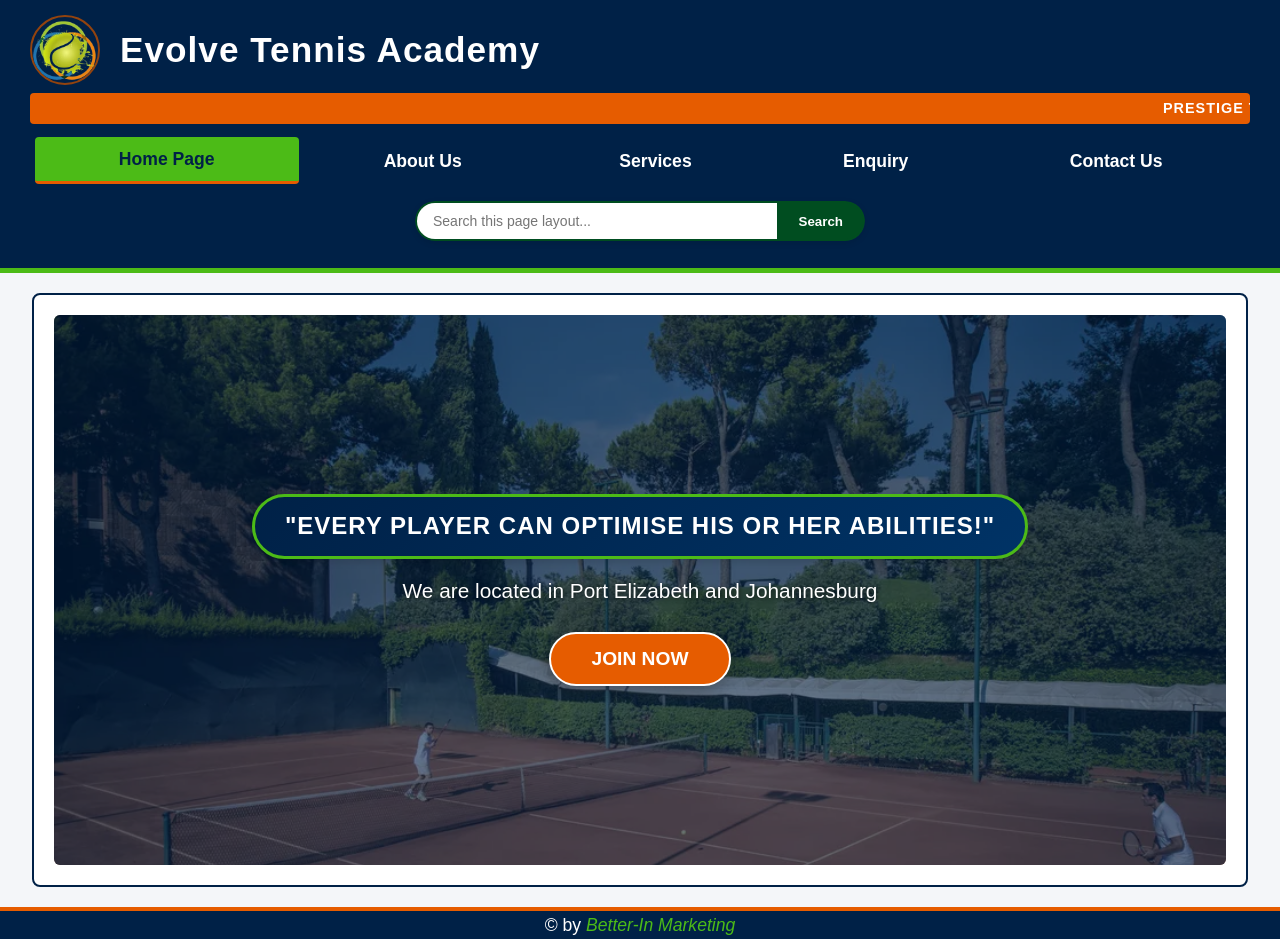
<file: index.html>
<!DOCTYPE html>
<html lang="en">
<head>
    <meta charset="UTF-8">
    <meta name="viewport" content="width=device-width, initial-scale=1.0">
    <title>Evolve Tennis Academy - Home</title>
    <meta name="description" content="Welcome to Evolve Tennis Academy. We provide premier tennis coaching and training programs for all ages and skill levels in Port Elizabeth and Johannesburg.">
    <meta name="keywords" content="tennis academy, tennis coaching, private tennis lessons, tennis training, learn tennis">
    <!--linking css-->
    <link rel="stylesheet" href="css/style.css">
</head>
<body>

    <!--Heade section same across all pages-->
    
    <header class="site-header">
        <div class="header-main-row">
            <!--Logo-->
            <img src="images/evolve tennis academy logo.jpg" alt="Evolve Tennis Academy Logo" class="site-logo">
            <!--Business Name-->
            <h1 class="site-title">Evolve Tennis Academy</h1>
        </div>

        <!--Moving text -->
        <marquee class="announcement-ticker">PRESTIGE TENNIS COACHING FOR YOUNG AND OLD</marquee>

        <!--Navigation-->
        <nav class="navigation-bar">
            <table>
                <tr>
                    <td><a href="index.html" class="active-page">Home Page</a></td>
                    <td><a href="about.html">About Us</a></td>
                    <td><a href="services.html">Services</a></td>
                    <td><a href="enquiry.html">Enquiry</a></td>
                    <td><a href="contact.html">Contact Us</a></td>
                </tr>
            </table>
        </nav>
<!--SEO-->
<form class="header-search-form" id="siteSearchEngine">
    <div class="search-input-wrapper">
        <input type="search" id="searchInputField" class="site-search-input" placeholder="Search this page layout..." required>
        <button type="submit" class="btn-search-submit">Search</button>
    </div>
</form>
    </header>
   

    
    <!--Border-->
    <main class="page-wrapper">

        <!--Picture-->
        <section class="hero-section">
            <!-- Hero Background Image -->
            <img src="images/tennis court homepage.webp" alt="Tennis Court" class="hero-bg-image">
            
            <!--Text over picture -->
            <div class="hero-overlay-content">
                <h2 class="capsule-heading">"Every player can optimise his or her abilities!"</h2>
                <p class="hero-subtext">We are located in Port Elizabeth and Johannesburg</p>
                <!--Button-->
                <a href="enquiry.html" class="cta-link">
                    <button class="btn-join">Join Now</button>
                </a>
            </div>
        </section>

    </main>
    <!--Footer for all pages-->
    <footer class="site-footer">
        <p>&copy; by <i>Better-In Marketing</i></p>
    </footer>
    <script src="js/main.js"></script>
</body>
</html>
</file>
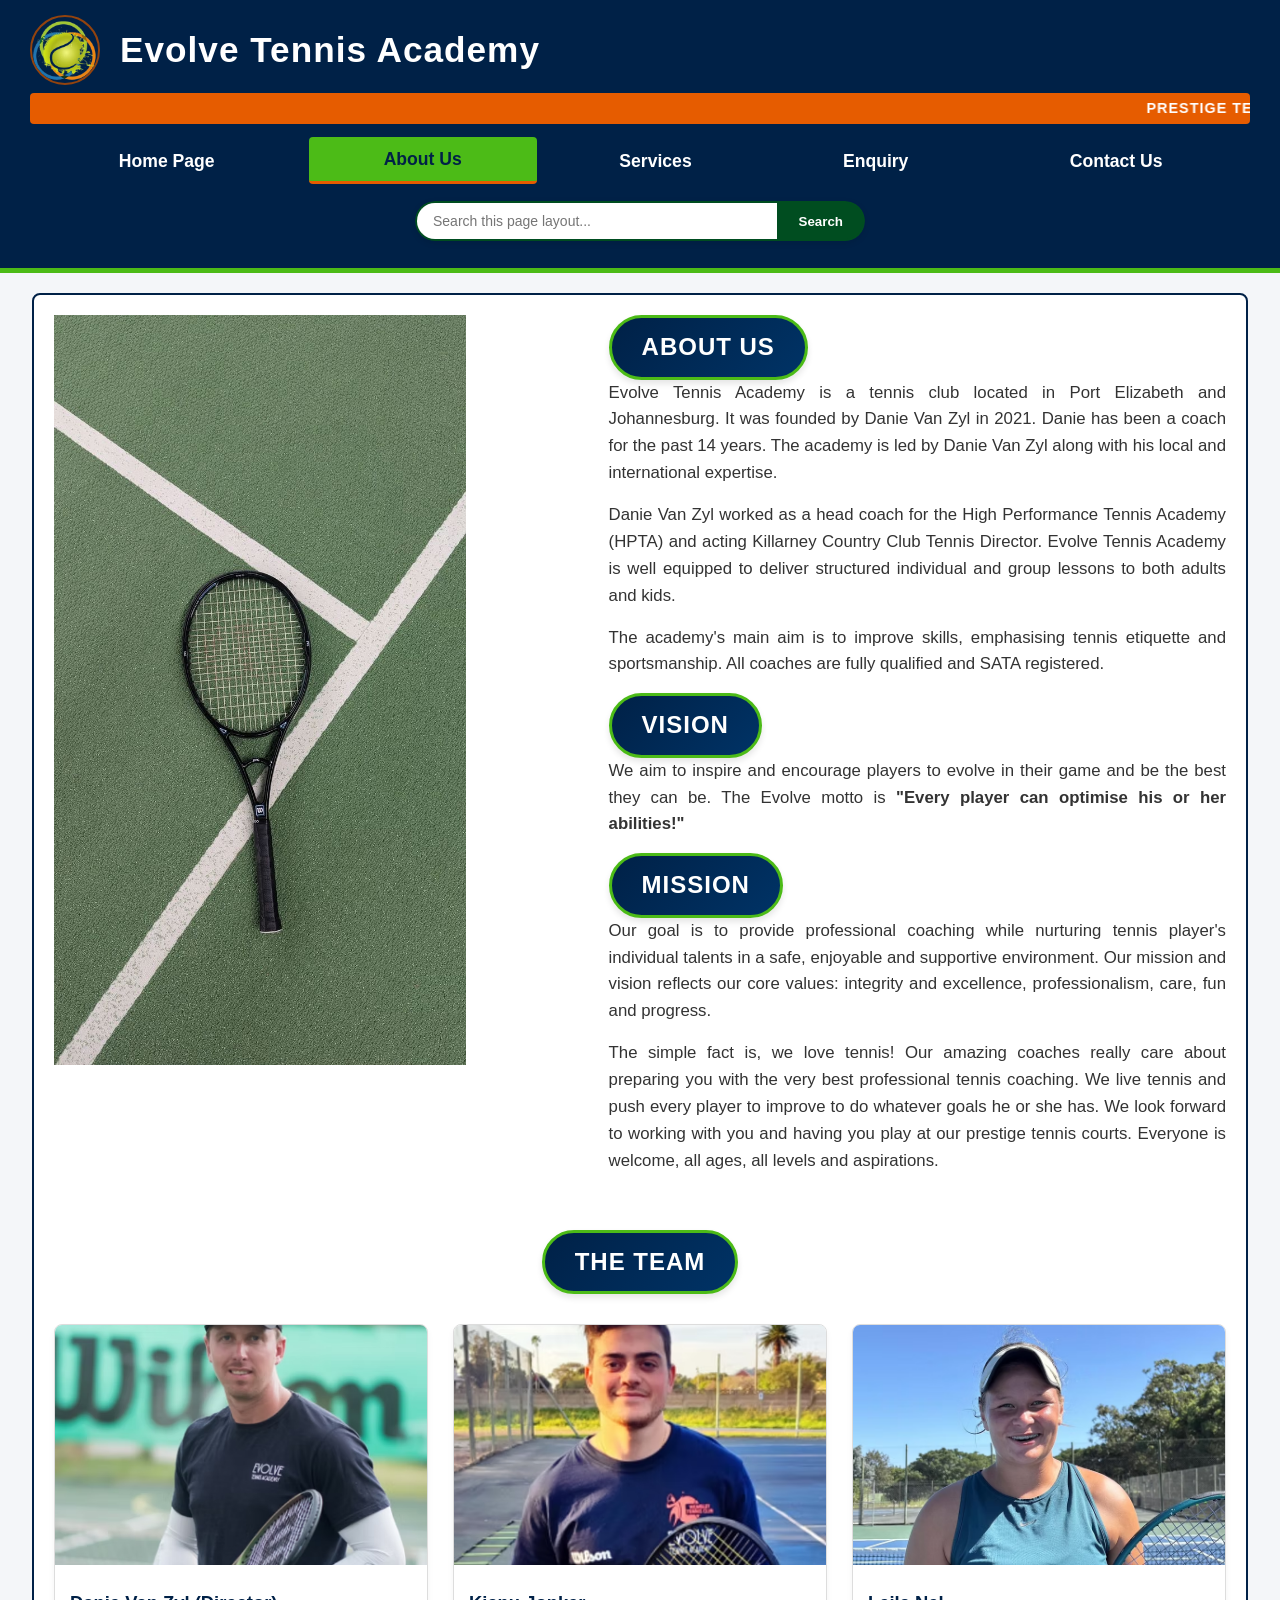
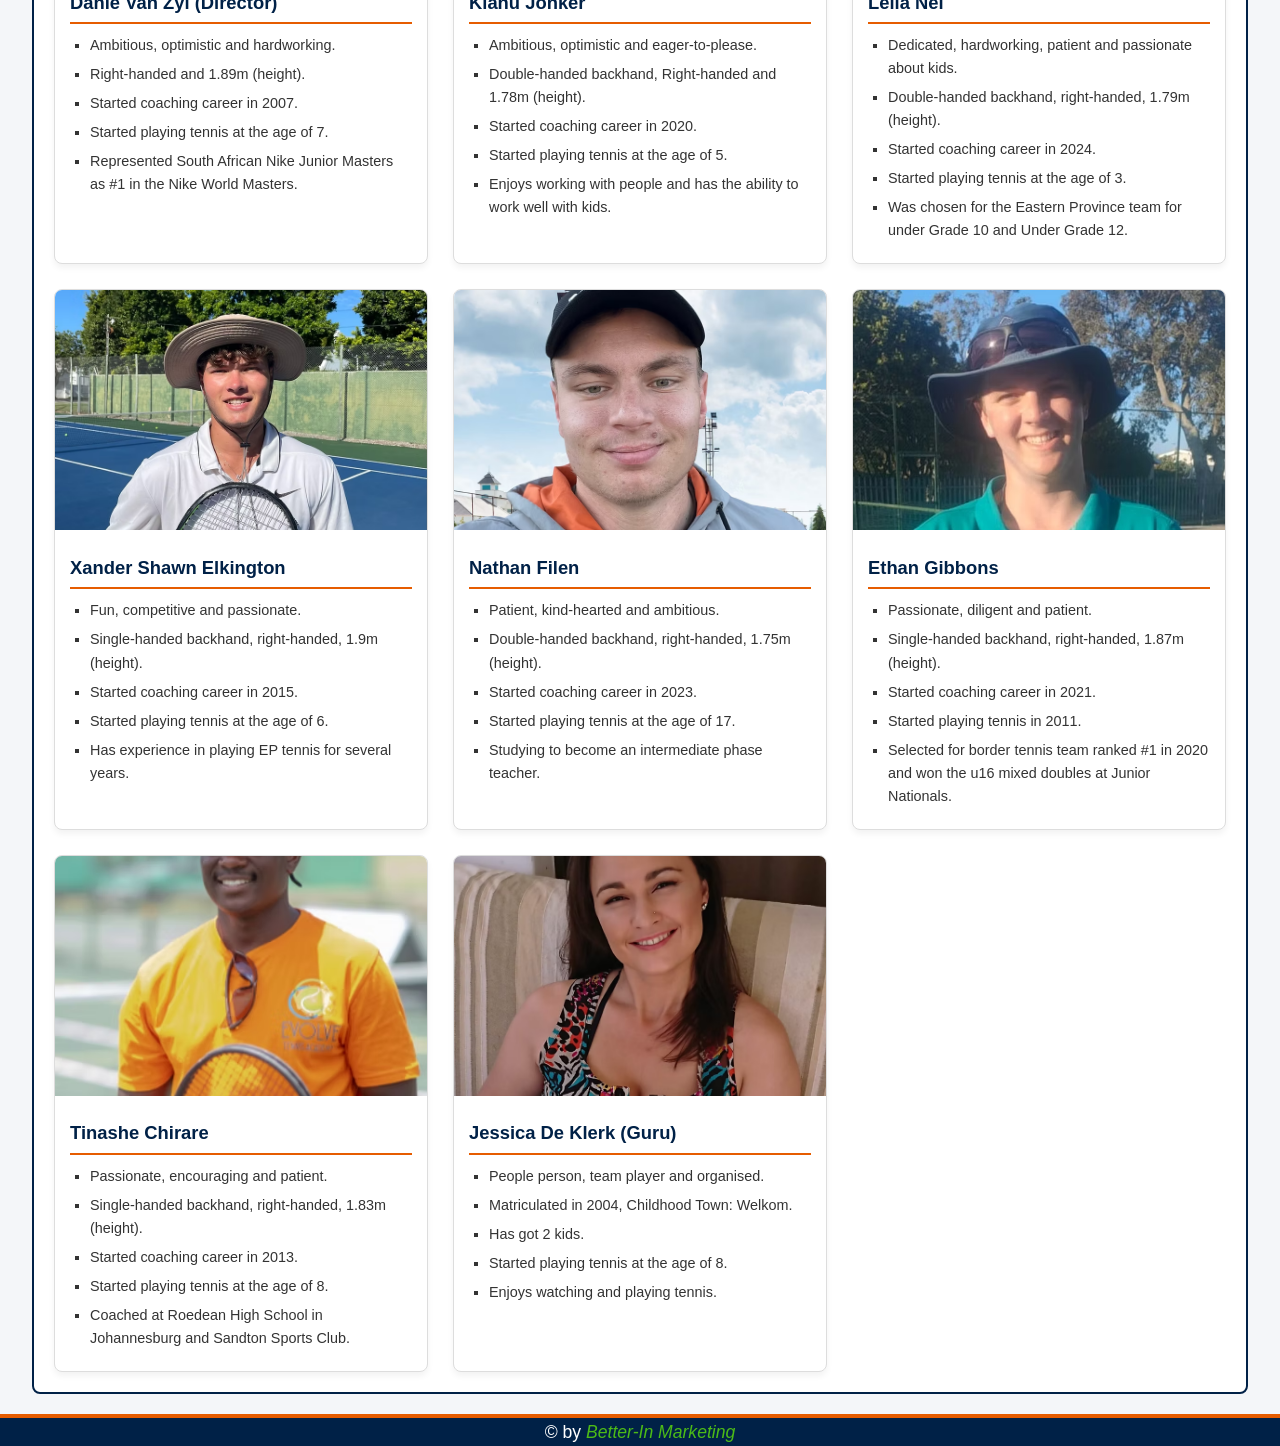
<file: about.html>
<!DOCTYPE html>
<html lang="en">
<head>
    <meta charset="UTF-8">
    <meta name="viewport" content="width=device-width, initial-scale=1.0">
    <title>Evolve Tennis Academy - About Us</title>
    <meta name="description" content="Meet the professional coaches and tennis gurus behind Evolve Tennis Academy. Learn about our passion and training philosophy.">
    <meta name="keywords" content="tennis coaches, tennis trainers, tennis academy team, expert tennis coaching">
    <!--Linking to css-->
    <link rel="stylesheet" href="css/style.css">
</head>
<body>

    <!--Header section same across al the pages-->
    
    <header class="site-header">
        <div class="header-main-row">
            <!--Logo-->
            <img src="images/evolve tennis academy logo.jpg" alt="Evolve Tennis Academy Logo" class="site-logo">
            <!--Business name -->
            <h1 class="site-title">Evolve Tennis Academy</h1>
        </div>

        <!--Moving text-->
        <marquee class="announcement-ticker">PRESTIGE TENNIS COACHING FOR YOUNG AND OLD</marquee>

        <!--Navigation-->
        <nav class="navigation-bar">
            <table>
                <tr>
                    <td><a href="index.html">Home Page</a></td>
                    <td><a href="about.html" class="active-page">About Us</a></td>
                    <td><a href="services.html">Services</a></td>
                    <td><a href="enquiry.html">Enquiry</a></td>
                    <td><a href="contact.html">Contact Us</a></td>
                </tr>
            </table>
        </nav>
        <!--SEO-->
<form class="header-search-form" id="siteSearchEngine">
    <div class="search-input-wrapper">
        <input type="search" id="searchInputField" class="site-search-input" placeholder="Search this page layout..." required>
        <button type="submit" class="btn-search-submit">Search</button>
    </div>
</form>
    </header>
    <!--Border -->
    <main class="page-wrapper">
        <!--Image and text next to each other-->
        <section class="about-split-section">
            <div class="about-image-side">
                <img src="images/about us.jpg" alt="Tennis Racket" height="750px" width="80%" id="about-featured-img">
            </div>
            
            <div class="about-text-side">
                <h2 class="capsule-heading">About Us</h2>
                <p>Evolve Tennis Academy is a tennis club located in Port Elizabeth and Johannesburg. It was founded by Danie Van Zyl in 2021. Danie has been a coach for the past 14 years. The academy is led by Danie Van Zyl along with his local and international expertise.</p>
                <p>Danie Van Zyl worked as a head coach for the High Performance Tennis Academy (HPTA) and acting Killarney Country Club Tennis Director. Evolve Tennis Academy is well equipped to deliver structured individual and group lessons to both adults and kids.</p>
                <p>The academy's main aim is to improve skills, emphasising tennis etiquette and sportsmanship. All coaches are fully qualified and SATA registered.</p>

                <h2 class="capsule-heading">Vision</h2>
                <p>We aim to inspire and encourage players to evolve in their game and be the best they can be. The Evolve motto is <strong>"Every player can optimise his or her abilities!"</strong></p>

                <h2 class="capsule-heading">Mission</h2>
                <p>Our goal is to provide professional coaching while nurturing tennis player's individual talents in a safe, enjoyable and supportive environment. Our mission and vision reflects our core values: integrity and excellence, professionalism, care, fun and progress.</p>
                <p>The simple fact is, we love tennis! Our amazing coaches really care about preparing you with the very best professional tennis coaching. We live tennis and push every player to improve to do whatever goals he or she has. We look forward to working with you and having you play at our prestige tennis courts. Everyone is welcome, all ages, all levels and aspirations.</p>
            </div>
        </section>

        <!--Heading 2-->
        <div class="section-divider">
            <h2 class="capsule-heading section-center-title">The Team</h2>
        </div>

        <!--Details of coaches-->
        <section class="team-grid">

            <!--Danie Van Zyl -->
            <div class="team-card">
                <img src="images/danie van zyl.jpg" alt="Tennis Coach Danie Van Zyl" class="team-photo">
                <div class="team-info">
                    <h3>Danie Van Zyl (Director)</h3>
                    <ul>
                        <li>Ambitious, optimistic and hardworking.</li>
                        <li>Right-handed and 1.89m (height).</li>
                        <li>Started coaching career in 2007.</li>
                        <li>Started playing tennis at the age of 7.</li>
                        <li>Represented South African Nike Junior Masters as #1 in the Nike World Masters.</li>
                    </ul>
                </div>
            </div>

            <!--Kianu Jonker -->
            <div class="team-card">
                <img src="images/kianu Jonker.jpg" alt="Tennis Coach Kianu Jonker" class="team-photo">
                <div class="team-info">
                    <h3>Kianu Jonker</h3>
                    <ul>
                        <li>Ambitious, optimistic and eager-to-please.</li>
                        <li>Double-handed backhand, Right-handed and 1.78m (height).</li>
                        <li>Started coaching career in 2020.</li>
                        <li>Started playing tennis at the age of 5.</li>
                        <li>Enjoys working with people and has the ability to work well with kids.</li>
                    </ul>
                </div>
            </div>

            <!--Leila Nel -->
            <div class="team-card">
                <img src="images/Leila nel.jpg" alt="Tennis Coach Leila Nel" class="team-photo">
                <div class="team-info">
                    <h3>Leila Nel</h3>
                    <ul>
                        <li>Dedicated, hardworking, patient and passionate about kids.</li>
                        <li>Double-handed backhand, right-handed, 1.79m (height).</li>
                        <li>Started coaching career in 2024.</li>
                        <li>Started playing tennis at the age of 3.</li>
                        <li>Was chosen for the Eastern Province team for under Grade 10 and Under Grade 12.</li>
                    </ul>
                </div>
            </div>

            <!--Xander Shawn Elkington -->
            <div class="team-card">
                <img src="images/xander shawn elkington.jpg" alt="Tennis Coach Xander Shawn" class="team-photo">
                <div class="team-info">
                    <h3>Xander Shawn Elkington</h3>
                    <ul>
                        <li>Fun, competitive and passionate.</li>
                        <li>Single-handed backhand, right-handed, 1.9m (height).</li>
                        <li>Started coaching career in 2015.</li>
                        <li>Started playing tennis at the age of 6.</li>
                        <li>Has experience in playing EP tennis for several years.</li>
                    </ul>
                </div>
            </div>

            <!-- Nathan Filen -->
            <div class="team-card">
                <img src="images/Nathan Filen.jpg" alt="Tennis Coach Nathan Filen" class="team-photo">
                <div class="team-info">
                    <h3>Nathan Filen</h3>
                    <ul>
                        <li>Patient, kind-hearted and ambitious.</li>
                        <li>Double-handed backhand, right-handed, 1.75m (height).</li>
                        <li>Started coaching career in 2023.</li>
                        <li>Started playing tennis at the age of 17.</li>
                        <li>Studying to become an intermediate phase teacher.</li>
                    </ul>
                </div>
            </div>

            <!--Ethan Gibbons -->
            <div class="team-card">
                <img src="images/ethan Gibbons.jpg" alt="Tennis Coach Ethan Gibbons" class="team-photo">
                <div class="team-info">
                    <h3>Ethan Gibbons</h3>
                    <ul>
                        <li>Passionate, diligent and patient.</li>
                        <li>Single-handed backhand, right-handed, 1.87m (height).</li>
                        <li>Started coaching career in 2021.</li>
                        <li>Started playing tennis in 2011.</li>
                        <li>Selected for border tennis team ranked #1 in 2020 and won the u16 mixed doubles at Junior Nationals.</li>
                    </ul>
                </div>
            </div>

            <!--Tinashe Chirare -->
            <div class="team-card">
                <img src="images/Tinashe chirare.jpg" alt="Tennis Coach Tinashe Chirare" class="team-photo">
                <div class="team-info">
                    <h3>Tinashe Chirare</h3>
                    <ul>
                        <li>Passionate, encouraging and patient.</li>
                        <li>Single-handed backhand, right-handed, 1.83m (height).</li>
                        <li>Started coaching career in 2013.</li>
                        <li>Started playing tennis at the age of 8.</li>
                        <li>Coached at Roedean High School in Johannesburg and Sandton Sports Club.</li>
                    </ul>
                </div>
            </div>

            <!--Jessica De Klerk -->
            <div class="team-card">
                <img src="images/jessica de Klerk.jpg" alt="Tennis Guru Jessica De Klerk" class="team-photo">
                <div class="team-info">
                    <h3>Jessica De Klerk (Guru)</h3>
                    <ul>
                        <li>People person, team player and organised.</li>
                        <li>Matriculated in 2004, Childhood Town: Welkom.</li>
                        <li>Has got 2 kids.</li>
                        <li>Started playing tennis at the age of 8.</li>
                        <li>Enjoys watching and playing tennis.</li>
                    </ul>
                </div>
            </div>

        </section>

    </main>
    <!-- Footer to be the same on all the pages-->
    <footer class="site-footer">
        <p>&copy; by <i>Better-In Marketing</i></p>
    </footer>
    <script src="js/main.js"></script>
</body>
</html>
</file>
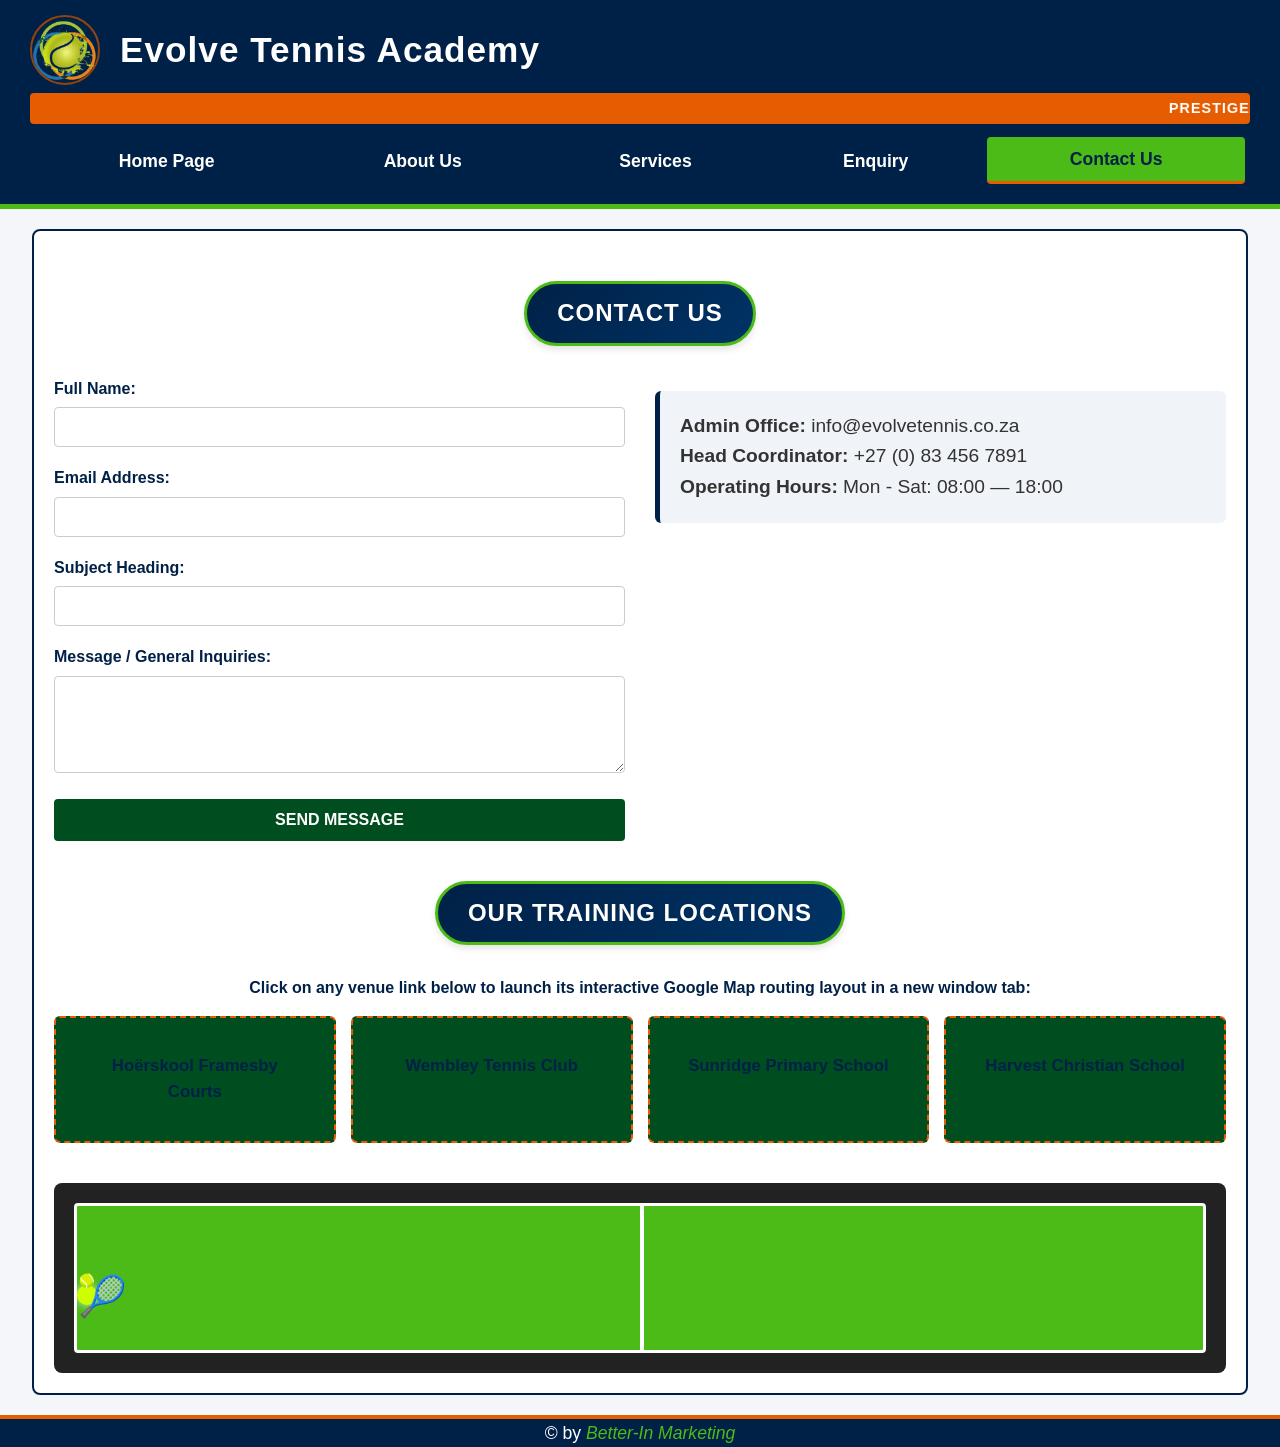
<file: contact.html>
<!DOCTYPE html>
<html lang="en">
<head>
    <meta charset="UTF-8">
    <meta name="viewport" content="width=device-width, initial-scale=1.0">
    <title>Evolve Tennis Academy - Contact Us</title>
    <meta name="description" content="Get in touch with Evolve Tennis Academy administrators. View interactive maps or drop us a line directly.">
    <meta name="keywords" content="contact tennis academy, tennis map, framesby tennis courts, wembley tennis club port elizabeth">
    <link rel="stylesheet" href="css/style.css">
</head>
<body>
    <header class="site-header">
        <div class="header-main-row">
            <img src="images/evolve tennis academy logo.jpg" alt="Evolve Tennis Academy Logo" class="site-logo">
            <h1 class="site-title">Evolve Tennis Academy</h1>
        </div>

        <marquee class="announcement-ticker">PRESTIGE TENNIS COACHING FOR YOUNG AND OLD</marquee>
        <nav class="navigation-bar">
            <table>
                <tr>
                    <td><a href="index.html">Home Page</a></td>
                    <td><a href="about.html">About Us</a></td>
                    <td><a href="services.html">Services</a></td>
                    <td><a href="enquiry.html">Enquiry</a></td>
                    <td><a href="contact.html" class="active-page">Contact Us</a></td>
                </tr>
            </table>
        </nav>
    </header>

    <main class="page-wrapper">
        <section class="section-center-title">
            <h2 class="capsule-heading">Contact Us</h2>
        </section>

        <div id="contactFormViewport"></div>

        <div class="contact-split-layout">
            <div class="contact-form-side">
                <form id="academyContactForm">
                    <p class="form-group">
                        <label for="fullName">Full Name:</label>
                        <input type="text" id="fullName" name="fullName">
                    </p>

                    <p class="form-group">
                        <label for="contactEmail">Email Address:</label>
                        <input type="email" id="contactEmail" name="contactEmail">
                    </p>

                    <p class="form-group">
                        <label for="messageSubject">Subject Heading:</label>
                        <input type="text" id="messageSubject" name="messageSubject">
                    </p>

                    <p class="form-group">
                        <label for="userMessage">Message / General Inquiries:</label>
                        <textarea id="userMessage" name="userMessage" rows="5" style="width:100%; border:1px solid #ccc; border-radius:4px; padding:10px;"></textarea>
                    </p>

                    <p class="form-submit-row">
                        <button type="submit" class="btn-submit">Send Message</button>
                    </p>
                </form>
            </div>

            <div class="contact-text-details">
                <section class="contact-info-section">
                    <div class="info-box">
                        <p><strong>Admin Office:</strong> info@evolvetennis.co.za</p>
                        <p><strong>Head Coordinator:</strong> +27 (0) 83 456 7891</p>
                        <p><strong>Operating Hours:</strong> Mon - Sat: 08:00 &mdash; 18:00</p>
                    </div>
                </section>
            </div>
        </div>

        <section class="locations-section">
            <h2 class="section-center-title capsule-heading">Our Training Locations</h2>
            <p class="location-instruction" style="text-align: center; margin-bottom: 15px; font-weight: bold; color: #002147;">
                Click on any venue link below to launch its interactive Google Map routing layout in a new window tab:
            </p>
            
            <div class="locations-grid">
                <div class="location-link-card" data-venue-key="frameby">
                    <div class="map-text-link">Hoërskool Framesby Courts</div>
                </div>
                <div class="location-link-card" data-venue-key="wembley">
                    <div class="map-text-link">Wembley Tennis Club</div>
                </div>
                <div class="location-link-card" data-venue-key="sunridge">
                    <div class="map-text-link">Sunridge Primary School</div>
                </div>
                <div class="location-link-card" data-venue-key="harvest">
                    <div class="map-text-link">Harvest Christian School</div>
                </div>
            </div>
        </section>

        <section class="animation-section">
            <div class="tennis-animation-container">
                <div class="animated-racket">🎾</div>
                <div class="animated-ball"></div>
            </div>
        </section>
    </main>

    <footer class="site-footer">
        <p>&copy; by <i>Better-In Marketing</i></p>
    </footer>
    <script src="js/main.js"></script>
</body>
</html>
</file>
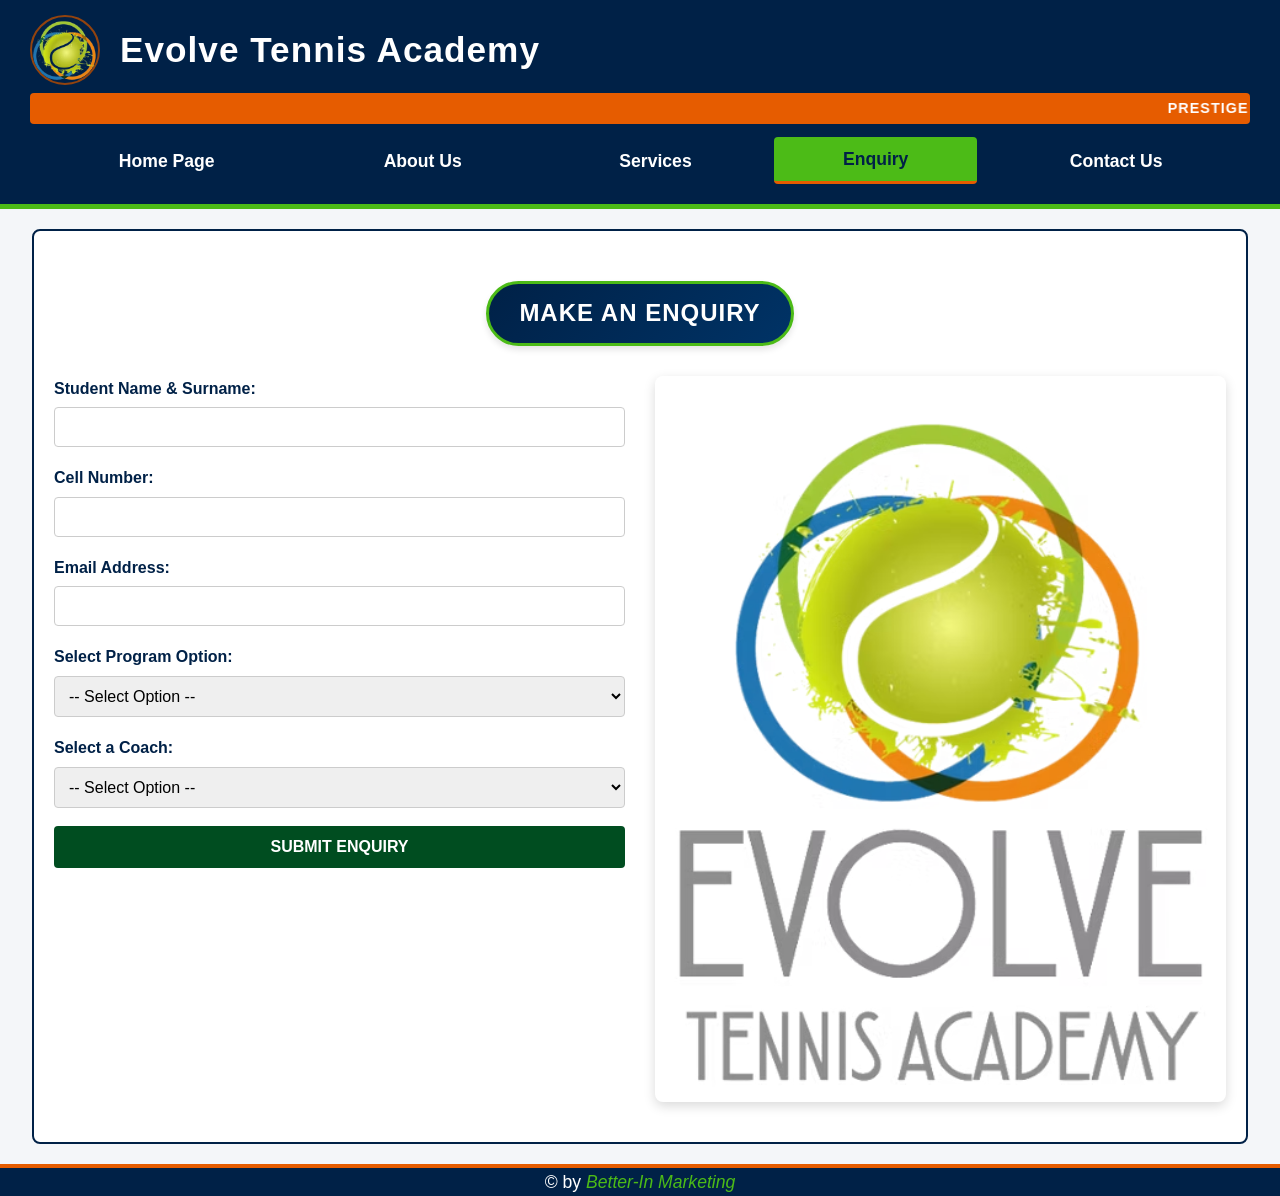
<file: enquiry.html>
<!DOCTYPE html>
<html lang="en">
<head>
    <meta charset="UTF-8">
    <meta name="viewport" content="width=device-width, initial-scale=1.0">
    <title>Evolve Tennis Academy - Enquiry Form</title>
    <meta name="description" content="Register your slot or make an enquiry at Evolve Tennis Academy. Professional tennis coaching programs for all ages in Port Elizabeth.">
    <meta name="keywords" content="tennis enrollment, tennis registration Port Elizabeth, Danie Van Zyl coaching, tennis lessons signup">
    <link rel="stylesheet" href="css/style.css">
</head>
<body>
    <header class="site-header">
        <div class="header-main-row">
            <img src="images/evolve tennis academy logo.jpg" alt="Evolve Tennis Academy Logo" class="site-logo">
            <h1 class="site-title">Evolve Tennis Academy</h1>
        </div>

        <marquee class="announcement-ticker">PRESTIGE TENNIS COACHING FOR YOUNG AND OLD</marquee>
        <nav class="navigation-bar">
            <table>
                <tr>
                    <td><a href="index.html">Home Page</a></td>
                    <td><a href="about.html">About Us</a></td>
                    <td><a href="services.html">Services</a></td>
                    <td><a href="enquiry.html" class="active-page">Enquiry</a></td>
                    <td><a href="contact.html">Contact Us</a></td>
                </tr>
            </table>
        </nav>
    </header>

    <main class="page-wrapper">
        <section class="section-center-title">
            <h2 class="capsule-heading">Make An Enquiry</h2>
        </section>

        <div id="enquiryFormViewport"></div>

        <section class="enquiry-split-container">
            <div class="enquiry-form-side">
                <form id="tennisEnquiryForm">
                    <p class="form-group">
                        <label for="studentName">Student Name & Surname:</label>
                        <input type="text" id="studentName" name="studentName">
                    </p>

                    <p class="form-group">
                        <label for="cellNumber">Cell Number:</label>
                        <input type="text" id="cellNumber" name="cellNumber">
                    </p>

                    <p class="form-group">
                        <label for="emailAddress">Email Address:</label>
                        <input type="email" id="emailAddress" name="emailAddress">
                    </p>

                    <p class="form-group">
                        <label for="programSelection">Select Program Option:</label>
                        <select id="programSelection" name="programSelection">
                            <option value="">-- Select Option --</option>
                            <option value="Junior Tennis">Junior Tennis Core (Ages 4-13)</option>
                            <option value="High School Academy">High School Pro Academy</option>
                            <option value="Adult Private">Adult Elite Individual Lessons</option>
                            <option value="Performance Squads">Performance Regional Squads</option>
                        </select>
                    </p>

                    <p class="form-group">
                        <label for="coach">Select a Coach:</label>
                        <select id="coach" name="coach">
                            <option value="">-- Select Option --</option>
                            <option value="Danie Van Zyl">Danie Van Zyl</option>
                            <option value="Kianu Jonker">Kianu Jonker</option>
                            <option value="Leila Nel">Leila Nel</option>
                            <option value="Xander Shawn Elkington">Xander Shawn Elkington</option>
                            <option value="Nathan Filen">Nathan Filen</option>
                            <option value="Ethan Gibbons">Ethan Gibbons</option>
                            <option value="Tinashe Chirare">Tinashe Chirare</option>
                        </select>
                    </p>

                    <p class="form-submit-row">
                        <button type="submit" class="btn-submit">Submit Enquiry</button>
                    </p>
                </form>
            </div>

            <div class="enquiry-image-side">
                <img src="images/evolve Tennis Academy enqury page.jpg" alt="Evolve Tennis Academy Court Training" class="enquiry-side-img">
            </div>
        </section>
    </main>

    <footer class="site-footer">
        <p>&copy; by <i>Better-In Marketing</i></p>
    </footer>
    <script src="js/main.js"></script>
</body>
</html>
</file>
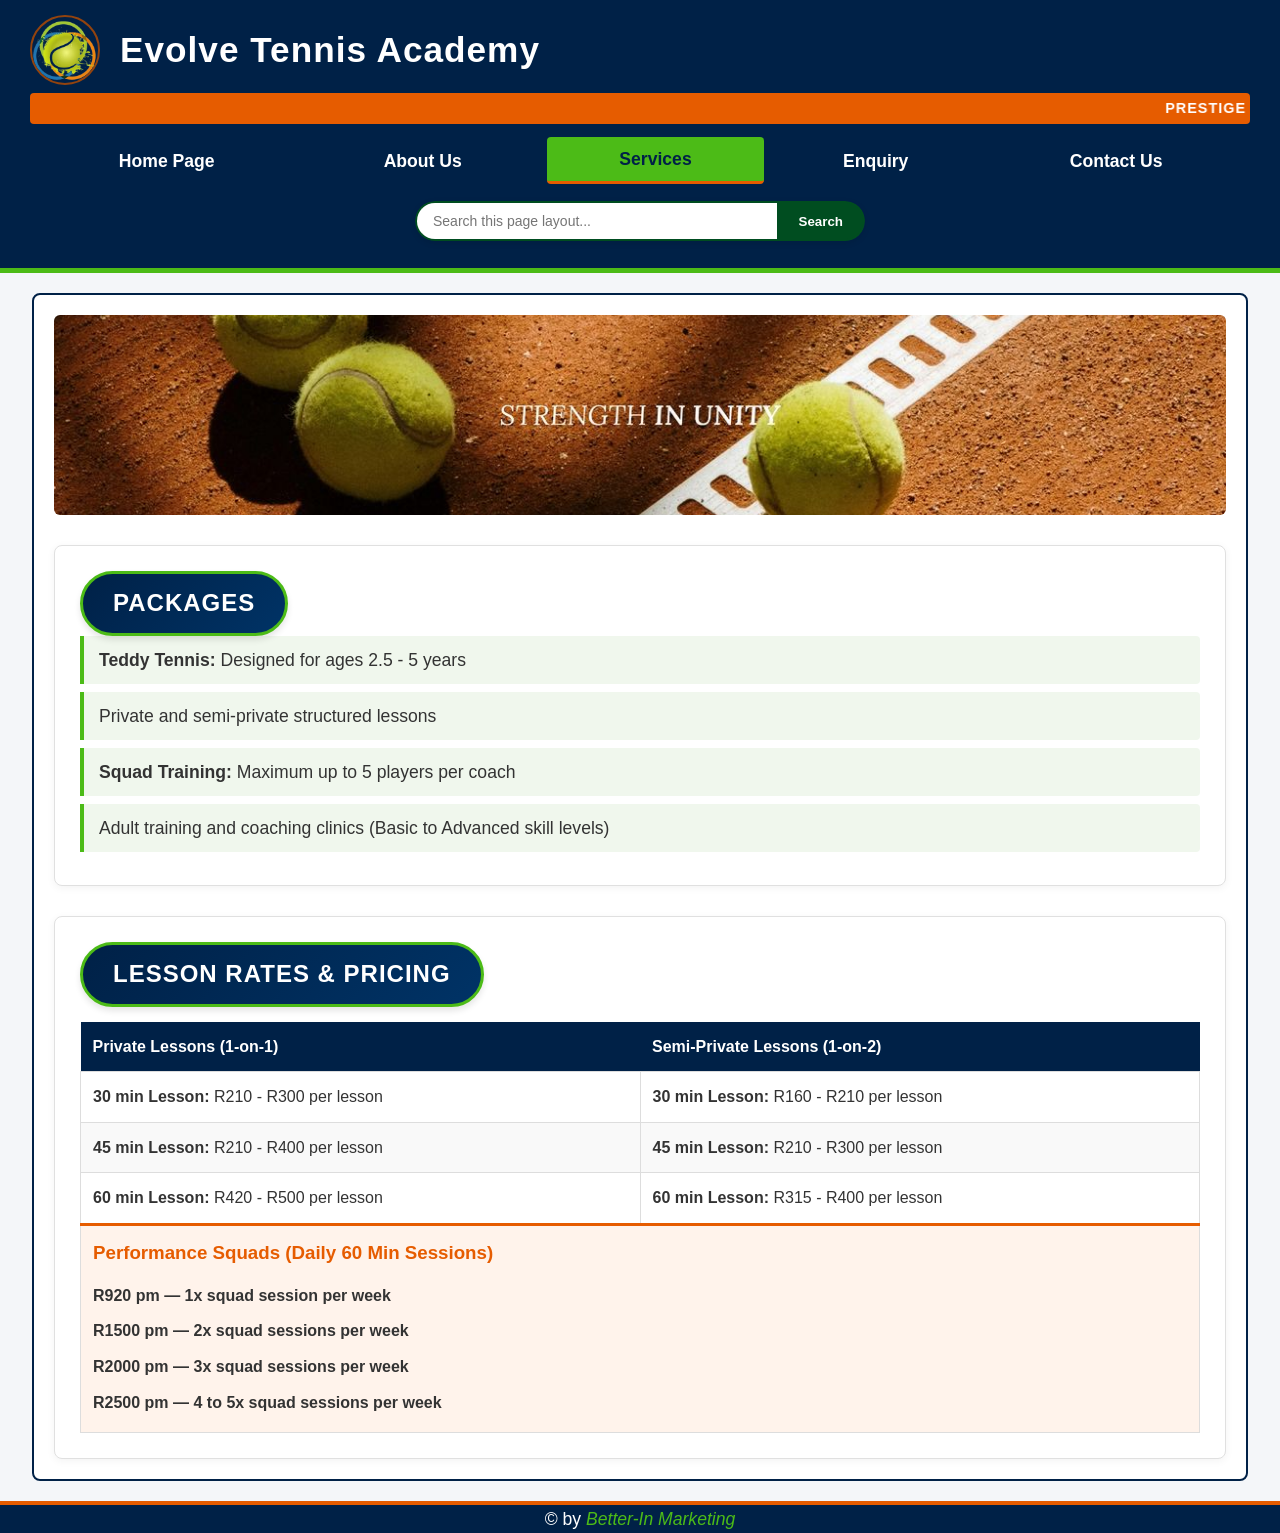
<file: services.html>
<!DOCTYPE html>
<html lang="en">
<head>
    <meta charset="UTF-8">
    <meta name="viewport" content="width=device-width, initial-scale=1.0">
    <title>Evolve Tennis Academy - Services</title>
    <meta name="description" content="Explore our flexible tennis coaching programs, squad sessions, and pricing tiers customized for juniors, adults, and high-performance players.">
    <meta name="keywords" content="tennis lesson prices, tennis squads, performance training rates, affordable tennis coaching">
    <!--Linking to CSS-->
    <link rel="stylesheet" href="css/style.css">
</head>
<body>

    <!--Header Section-->
    <header class="site-header">
        <div class="header-main-row">
            <!--Logo -->
            <img src="images/evolve tennis academy logo.jpg" alt="Evolve Tennis Academy Logo" class="site-logo">
            <!--Business name -->
            <h1 class="site-title">Evolve Tennis Academy</h1>
        </div>

        <!--Moving text-->
        <marquee class="announcement-ticker">PRESTIGE TENNIS COACHING FOR YOUNG AND OLD</marquee>

        <!--navigation -->
        <nav class="navigation-bar">
            <table>
                <tr>
                    <td><a href="index.html">Home Page</a></td>
                    <td><a href="about.html">About Us</a></td>
                    <td><a href="services.html" class="active-page">Services</a></td>
                    <td><a href="enquiry.html">Enquiry</a></td>
                    <td><a href="contact.html">Contact Us</a></td>
                </tr>
            </table>
        </nav>
<!--SEO-->
<form class="header-search-form" id="siteSearchEngine">
    <div class="search-input-wrapper">
        <input type="search" id="searchInputField" class="site-search-input" placeholder="Search this page layout..." required>
        <button type="submit" class="btn-search-submit">Search</button>
    </div>
</form>
    </header>
    <!-- border-->
    <main class="page-wrapper">

        <!--Banner Image -->
        <div class="services-hero-banner">
            <img src="images/tennis banner.jpg" alt="Tennis Academy Banner" class="services-banner-img">
        </div>

        <!--Packages -->
        <section class="services-container">

            <!--Main program details-->
            <div class="services-card management-packages">
                <h2 class="capsule-heading">Packages</h2>
                <ul class="packages-list">
                    <li><strong>Teddy Tennis:</strong> Designed for ages 2.5 - 5 years</li>
                    <li>Private and semi-private structured lessons</li>
                    <li><strong>Squad Training:</strong> Maximum up to 5 players per coach</li>
                    <li>Adult training and coaching clinics (Basic to Advanced skill levels)</li>
                </ul>
            </div>

            <!--Pricings-->
            <div class="services-card rates-packages">
                <h2 class="capsule-heading">Lesson Rates & Pricing</h2>
                
                <table class="pricing-table">
                    <thead>
                        <tr>
                            <th>Private Lessons (1-on-1)</th>
                            <th>Semi-Private Lessons (1-on-2)</th>
                        </tr>
                    </thead>
                    <tbody>
                        <tr>
                            <td><strong>30 min Lesson:</strong> R210 - R300 per lesson</td>
                            <td><strong>30 min Lesson:</strong> R160 - R210 per lesson</td>
                        </tr>
                        <tr>
                            <td><strong>45 min Lesson:</strong> R210 - R400 per lesson</td>
                            <td><strong>45 min Lesson:</strong> R210 - R300 per lesson</td>
                        </tr>
                        <tr>
                            <td><strong>60 min Lesson:</strong> R420 - R500 per lesson</td>
                            <td><strong>60 min Lesson:</strong> R315 - R400 per lesson</td>
                        </tr>
                        <tr>
                            <!--Prices-->
                            <td colspan="2" class="squad-pricing-cell">
                                <h3>Performance Squads (Daily 60 Min Sessions)</h3>
                                <ul class="squad-list">
                                    <li>R920 pm &mdash; 1x squad session per week</li>
                                    <li>R1500 pm &mdash; 2x squad sessions per week</li>
                                    <li>R2000 pm &mdash; 3x squad sessions per week</li>
                                    <li>R2500 pm &mdash; 4 to 5x squad sessions per week</li>
                                </ul>
                            </td>
                        </tr>
                    </tbody>
                </table>
            </div>

        </section>

    </main>
     <!--Footer-->
    <footer class="site-footer">
        <p>&copy; by <i>Better-In Marketing</i></p>
    </footer>
    <script src="js/main.js"></script>
</body>
</html>
</file>
<file: css/style.css>
/* set style for all the pages*/
* {
    margin: 0;
    padding: 0;
    box-sizing: border-box;
}

body {
    font-family: 'Segoe UI', Tahoma, Geneva, Verdana, sans-serif;
    background-color: #f4f6f9;
    color: #333333;
    line-height: 1.6;
    min-height: 100vh;
    display: flex;
    flex-direction: column;
}

/* border styling*/
.page-wrapper {
    flex: 1;
    width: 95%;
    max-width: 1400px;
    margin: 20px auto;
    padding: 20px;
    border: 2px solid #002147; /* Thin Navy Blue Border */
    background-color: #ffffff;
    border-radius: 8px;
}

/* Header section*/
.site-header {
    background-color: #002147;
    color: #ffffff;
    width: 100%;
    min-height: 180px; /*Header height*/
    padding: 15px 30px;
    display: flex;
    flex-direction: column;
    justify-content: space-between;
    border-bottom: 5px solid #4cbb17;
}

/* Logo and title next to each other */
.header-main-row {
    display: flex;
    align-items: center;
    gap: 20px;
}

/*Logo styling for all the pages*/
.site-logo {
    width: 70px;
    height: 70px;
    border-radius: 50%;
    object-fit: cover;
    border: 2px solid #93430e; /* Clay Orange highlight ring */
}

/*Main heading*/
.site-title {
    font-size: 2.2rem;
    font-weight: 800;
    letter-spacing: 1px;
    color: #ffffff;
}

/*Moving text styling*/
.announcement-ticker {
    background-color: #e65c00; /* Clay Orange */
    color: #ffffff;
    font-weight: bold;
    padding: 4px 0;
    font-size: 0.9rem;
    letter-spacing: 1px;
    border-radius: 4px;
    margin: 8px 0;
}

/*NAvigation stying*/
.navigation-bar {
    width: 100%;
}

.navigation-bar table {
    width: 100%;
    border-collapse: collapse;
}

.navigation-bar td {
    text-align: center;
    padding: 5px;
}

.navigation-bar a {
    display: block;
    color: #ffffff;
    text-decoration: none;
    font-weight: bold;
    font-size: 1.1rem;
    padding: 8px 16px;
    border-radius: 4px;
    transition: all 0.3s ease;
}

/* Link hover styling matching Tennis Green */
.navigation-bar a:hover {
    background-color: #4cbb17; 
    color: #002147;
}

/* Bold colored tag identifying the current active page link */
.navigation-bar a.active-page {
    background-color: #4cbb17;
    color: #002147;
    border-bottom: 3px solid #e65c00;
}

/*Capsule heading */
.capsule-heading {
    display: inline-block;
    background: linear-gradient(135deg, #002147, #003366); /* Navy Blue Base */
    color: #ffffff !important;
    padding: 10px 30px;
    border-radius: 50px; /*capsule*/
    font-size: 1.5rem;
    text-transform: uppercase;
    letter-spacing: 1px;
    border: 3px solid #4cbb17;
    box-shadow: 0 4px 6px rgba(0,0,0,0.1);
}

.section-center-title {
    display: table;
    margin: 30px auto;
}

/* home pahe Hero section*/
.hero-section {
    position: relative;
    width: 100%;
    height: 550px;
    overflow: hidden;
    border-radius: 6px;
}

/* Full screen background*/
.hero-bg-image {
    width: 100%;
    height: 100%;
    object-fit: cover;
}

/*Text floating over the image */
.hero-overlay-content {
    position: absolute;
    top: 0;
    left: 0;
    width: 100%;
    height: 100%;
    background: rgba(0, 33, 71, 0.6); /* Soft dark Navy sheet giving text clear view tint */
    display: flex;
    flex-direction: column;
    justify-content: center;
    align-items: center;
    text-align: center;
    padding: 20px;
}

.hero-subtext {
    color: #ffffff;
    font-size: 1.3rem;
    margin-top: 15px;
    margin-bottom: 25px;
    text-shadow: 1px 1px 4px rgba(0,0,0,0.6);
}

/*Button styling*/
.btn-join {
    background-color: #e65c00;
    color: #ffffff;
    border: 2px solid #ffffff;
    padding: 14px 40px;
    font-size: 1.2rem;
    font-weight: bold;
    text-transform: uppercase;
    border-radius: 30px;
    cursor: pointer;
    transition: transform 0.2s, background-color 0.3s;
    box-shadow: 0 4px 15px rgba(0,0,0,0.3);
}

.btn-join:hover {
    background-color: #4cbb17;
    transform: scale(1.05);
}
/*-------------------------------------------------------------------------------------------------------------------------------*/
/*About us: page image next to the text */
.about-split-section {
    display: flex;
    gap: 40px;
    align-items: flex-start;
    margin-bottom: 40px;
}

.about-image-side {
    flex: 1;
}

#bout-featured-img {
    width: 100%;
    max-height: 400px;
    object-fit: cover;
    border-radius: 8px;
    border-left: 6px solid #e65c00;
}
#bout-featured-img:hover {
    transform: translateY(-5px);
    border-color: #4cbb17;
}

.about-text-side {
    flex: 1.2;
}

.about-text-side p {
    margin-bottom: 15px;
    font-size: 1.05rem;
    text-align: justify;
}

/*coaches:card layout*/
.team-grid {
    display: grid;
    grid-template-columns: repeat(auto-fit, minmax(280px, 1fr));
    gap: 25px;
    margin-top: 20px;
}

/*Card stling*/
.team-card {
    background: #ffffff;
    border: 1px solid #dddddd;
    border-radius: 8px;
    overflow: hidden;
    box-shadow: 0 4px 6px rgba(0,0,0,0.05);
    transition: transform 0.3s;
}

.team-card:hover {
    transform: translateY(-5px);
    border-color: #4cbb17;
}

.team-photo {
    width: 100%;
    height: 240px;
    object-fit: cover;
}

.team-info {
    padding: 15px;
}

.team-info h3 {
    color: #002147;
    border-bottom: 2px solid #e65c00;
    padding-bottom: 5px;
    margin-bottom: 10px;
    font-size: 1.15rem;
}

.team-info ul {
    list-style-type: square;
    padding-left: 20px;
    font-size: 0.9rem;
}

.team-info li {
    margin-bottom: 6px;
}
/*-------------------------------------------------------------------------------------------------------------------------------*/
/*Services page*/
.services-hero-banner {
    width: 100%;
    height: 200px;
    margin-bottom: 30px;
}

.services-banner-img {
    width: 100%;
    height: 100%;
    object-fit: cover;
    border-radius: 6px;
}

.services-container {
    display: flex;
    flex-direction: column;
    gap: 30px;
}

.services-card {
    background: #ffffff;
    border: 1px solid #e0e0e0;
    border-radius: 8px;
    padding: 25px;
    box-shadow: 0 2px 8px rgba(0,0,0,0.05);
}

.packages-list {
    list-style: none;
    padding-left: 0;
}

.packages-list li {
    padding: 10px 15px;
    margin-bottom: 8px;
    background-color: #f0f7ed;
    border-left: 4px solid #4cbb17;
    border-radius: 0 4px 4px 0;
    font-size: 1.1rem;
}

/*Pricing styling */
.pricing-table {
    width: 100%;
    border-collapse: collapse;
    margin-top: 15px;
}

.pricing-table th {
    background-color: #002147;
    color: white;
    padding: 12px;
    text-align: left;
}

.pricing-table td {
    padding: 12px;
    border: 1px solid #dddddd;
}

.pricing-table tr:nth-child(even) {
    background-color: #f9f9f9;
}

.squad-pricing-cell {
    background-color: #fff3eb;
    border-top: 3px solid #e65c00 !important;
}

.squad-pricing-cell h3 {
    color: #e65c00;
    margin-bottom: 10px;
}

.squad-list {
    list-style-type: none;
    padding-left: 0;
}

.squad-list li {
    padding: 5px 0;
    font-weight: bold;
}
/*-------------------------------------------------------------------------------------------------------------------------------*/
/*Enquiry Page*/
.enquiry-split-container {
    display: flex;
    gap: 30px;
    align-items: stretch; /* Image next to text*/
}

.enquiry-form-side, .enquiry-image-side {
    flex: 1;
    display: flex;
    flex-direction: column;
}

.academy-form {
    background: #fdfdfd;
    padding: 20px;
    border: 1px solid #dddddd;
    border-radius: 6px;
    flex: 1;
    display: flex;
    flex-direction: column;
    justify-content: space-between;
}

.form-group {
    margin-bottom: 15px;
}

.form-group label {
    display: block;
    font-weight: bold;
    color: #002147;
    margin-bottom: 5px;
}

.form-group input, .form-group select {
    width: 100%;
    padding: 10px;
    border: 1px solid #cccccc;
    border-radius: 4px;
    font-size: 1rem;
}

.form-group input:focus, .form-group select:focus {
    outline: none;
    border-color: #4cbb17;
    box-shadow: 0 0 5px rgba(76, 187, 23, 0.3);
}

.btn-submit {
    width: 100%;
    background-color: #4cbb17;
    color: white;
    border: none;
    padding: 12px;
    font-size: 1.1rem;
    font-weight: bold;
    text-transform: uppercase;
    border-radius: 4px;
    cursor: pointer;
    transition: background-color 0.3s;
}

.btn-submit:hover {
    background-color: #002147;
}

.enquiry-side-img {
    width: 100%;
    height: 100%;
    object-fit: cover;
    border-radius: 6px;
}
/*-------------------------------------------------------------------------------------------------------------------------------*/
/* Contact us page */
.contact-hero-banner {
    width: 100%;
    height: 200px;
    margin-bottom: 20px;
}

.contact-banner-img {
    width: 100%;
    height: 100%;
    object-fit: cover;
    border-radius: 6px;
}

.contact-info-section .info-box {
    background: #f0f4f8;
    padding: 20px;
    border-radius: 6px;
    border-left: 5px solid #002147;
    margin-bottom: 30px;
    font-size: 1.2rem;
}

.locations-grid {
    display: grid;
    grid-template-columns: repeat(auto-fit, minmax(250px, 1fr));
    gap: 20px;
    margin-top: 15px;
}

.location-link-card {
    background: #ffffff;
    border: 2px dashed #e65c00;
    border-radius: 6px;
    text-align: center;
    transition: background-color 0.3s;
}

.location-link-card:hover {
    background-color: #fff3eb;
}

/*Location links*/
.map-text-link {
    display: block;
    padding: 20px;
    color: #002147;
    text-decoration: none;
    font-weight: bold;
    font-size: 1.05rem;
}

.map-text-link:hover {
    color: #e65c00;
}

/*Animation */
.animation-section {
    margin-top: 40px;
    padding: 20px;
    background-color: #222222;
    border-radius: 8px;
}

.tennis-animation-container {
    width: 100%;
    height: 150px;
    background-color: #4cbb17; /* tennis court */
    position: relative;
    border: 3px solid #ffffff; /*lines on th court*/
    border-radius: 4px;
    overflow: hidden;
}
.tennis-animation-container::before {
    content: '';
    position: absolute;
    left: 50%;
    top: 0;
    width: 4px;
    height: 100%;
    background-color: #ffffff;
}
.animated-racket {
    position: absolute;
    top: 40%;
    font-size: 2.5rem;
    z-index: 2;
    animation: swingRacket 4s infinite ease-in-out;
}
.animated-ball {
    position: absolute;
    top: 55%;
    width: 20px;
    height: 20px;
    background-color: #ccff00; /* Neon Tennis Ball Yellow-Green */
    border-radius: 50%;
    box-shadow: 0 0 8px rgba(255,255,255,0.8);
    animation: bounceBall 4s infinite ease-in-out;
}
@keyframes swingRacket {
    0%, 100% { left: 5%; transform: scaleX(1); }
    50% { left: 88%; transform: scaleX(-1); }
}
@keyframes bounceBall {
    0%, 100% { left: 12%; top: 55%; }
    25% { top: 20%; } /* Mid-air arc left side */
    50% { left: 85%; top: 55%; }
    75% { top: 20%; } /* Mid-air arc right side */
}

/*Footer sectiom*/
.site-footer {
    background-color: #002147;
    color: #ffffff;
    width: 100%;
    display: flex;
    justify-content: center;
    align-items: center;
    border-top: 4px solid #e65c00;
    font-size: 1.1rem;
    margin-top: auto;
}

.site-footer i {
    color: #4cbb17;
}
/*-------------------------------------------------------------------------------------------------------------------------------*/
/*Flexbox*/
.enquiry-split-container, 
.contact-split-layout {
    display: flex;
    flex-wrap: wrap;
    gap: 30px;
    margin: 20px 0;
    align-items: flex-start;
}

.enquiry-form-side, 
.contact-form-side,
.enquiry-image-side,
.contact-text-details {
    flex: 1 1 450px;
}

.enquiry-side-img {
    width: 100%;
    height: auto;
    border-radius: 8px;
    box-shadow: 0 4px 12px rgba(0,0,0,0.15);
}

.info-box {
    background: #f9f9f9;
    padding: 20px;
    border-left: 5px solid #004d20;
    border-radius: 4px;
    margin-top: 15px;
}

/*Sesrch engine styling*/
.header-search-form {
    display: flex;
    justify-content: center;
    margin: 12px 0;
}

.search-input-wrapper {
    display: flex;
    max-width: 450px;
    width: 100%;
    box-shadow: 0 2px 6px rgba(0,0,0,0.1);
    border-radius: 24px;
    overflow: hidden;
}

.site-search-input {
    width: 100%;
    padding: 10px 16px;
    border: 2px solid #004d20;
    border-right: none;
    outline: none;
    font-size: 14px;
    border-radius: 24px 0 0 24px;
}

.btn-search-submit {
    background: #004d20;
    color: white;
    border: 2px solid #004d20;
    padding: 10px 20px;
    border-radius: 0 24px 24px 0;
    cursor: pointer;
    font-weight: bold;
    transition: background 0.2s ease;
}

.btn-search-submit:hover {
    background: #00732f;
    border-color: #00732f;
}

/*Form styling*/
.academy-form {
    background: #ffffff;
    padding: 25px;
    border-radius: 8px;
    box-shadow: 0 4px 15px rgba(0,0,0,0.1);
}

.form-group {
    margin-bottom: 18px;
}

.form-group label {
    display: block;
    margin-bottom: 6px;
    font-weight: bold;
}

.form-group input, 
.form-group select, 
.form-group textarea {
    width: 100%;
    padding: 10px;
    border: 1px solid #ccc;
    border-radius: 4px;
    box-sizing: border-box;
}

.btn-submit {
    background: #004d20;
    color: white;
    padding: 12px 24px;
    border: none;
    border-radius: 4px;
    font-size: 16px;
    font-weight: bold;
    cursor: pointer;
    width: 100%;
}
.table-tennis-court {
    background-color: #0d4b75; /* Matte Blue Ping Pong Coating */
    border: 6px solid #ffffff; /* White Outer Edges */
    border-radius: 6px;
    padding: 50px 20px;
    position: relative;
    overflow: hidden;
    color: #ffffff;
    text-align: center;
    box-shadow: 0 10px 30px rgba(0, 0, 0, 0.3);
    min-height: 380px;
    display: flex;
    flex-direction: column;
    justify-content: center;
    align-items: center;
}

.pingpong-center-line {
    position: absolute;
    top: 0;
    bottom: 0;
    left: 50%;
    width: 3px;
    background: rgba(255, 255, 255, 0.8);
    transform: translateX(-50%);
    z-index: 1;
}

.pingpong-horizontal-net {
    position: absolute;
    top: 50%;
    left: -10px;
    right: -10px;
    height: 12px;
    background: repeating-linear-gradient(
        45deg,
        rgba(255, 255, 255, 0.2),
        rgba(255, 255, 255, 0.2) 2px,
        rgba(0, 0, 0, 0.6) 2px,
        rgba(0, 0, 0, 0.6) 4px
    );
    border-top: 2px solid #ffffff;
    border-bottom: 2px solid #ffffff;
    transform: translateY(-50%);
    z-index: 2;
}

.court-score-board-overlay {
    position: relative;
    z-index: 5;
    background: rgba(5, 25, 40, 0.93);
    padding: 25px 30px;
    border-radius: 8px;
    border: 2px solid #ccff00;
    max-width: 90%;
    box-shadow: 0 8px 24px rgba(0,0,0,0.4);
}

.ball-font-container {
    margin-bottom: 20px;
    display: flex;
    justify-content: center;
    width: 100%;
}

.tennis-font-row-wrapper {
    display: inline-block;
    background: rgba(0, 0, 0, 0.4);
    padding: 15px;
    border-radius: 6px;
}

.font-pixel-line {
    animation: ballPulse 1.5s infinite alternate ease-in-out;
}

.court-alert-title {
    font-size: 22px;
    color: #ffffff;
    margin: 10px 0;
    letter-spacing: 1px;
}

.court-badge-status {
    display: inline-block;
    background: #ccff00;
    color: #00280f;
    padding: 6px 16px;
    font-weight: bold;
    border-radius: 20px;
}
.locations-section {
    margin: 40px 0;
}

.locations-grid {
    display: grid;
    grid-template-columns: repeat(auto-fit, minmax(220px, 1fr));
    gap: 15px;
    margin-bottom: 20px;
}

.location-link-card {
    background: #004d20;
    color: white;
    padding: 15px;
    border-radius: 6px;
    text-align: center;
    cursor: pointer;
    transition: all 0.3s ease;
}

.location-link-card:hover {
    background: #00732f;
    transform: translateY(-2px);
}

.location-link-card.selected-active-card {
    background: #ccff00;
    color: #004d20;
    font-weight: bold;
}

.map-viewport-container {
    background: #eaeaea;
    border: 3px dashed #004d20;
    border-radius: 12px;
    height: 450px;
    display: flex;
    align-items: center;
    justify-content: center;
}

.image-lightbox-overlay {
    position: fixed;
    top: 0;
    left: 0;
    width: 100%;
    height: 100%;
    background: rgba(0, 0, 0, 0.92);
    display: flex;
    justify-content: center;
    align-items: center;
    z-index: 10000;
    opacity: 0;
    pointer-events: none;
    transition: opacity 0.3s ease;
}

.image-lightbox-overlay.active {
    opacity: 1;
    pointer-events: auto;
}

.lightbox-enlarged-img {
    max-width: 80%;
    max-height: 80%;
    border: 4px solid #ffffff;
    transform: scale(0.92);
    transition: transform 0.3s ease;
}

.image-lightbox-overlay.active .lightbox-enlarged-img {
    transform: scale(1);
}

.lightbox-close-btn {
    position: absolute;
    top: 25px;
    right: 35px;
    color: #ffffff;
    font-size: 45px;
    cursor: pointer;
}

.search-highlight {
    background-color: #ccff00 !important;
    color: #00280f !important;
    font-weight: bold;
}

.animate-popup {
    animation: courtSpring 0.5s cubic-bezier(0.175, 0.885, 0.32, 1.275) forwards;
}

@keyframes courtSpring {
    0% { transform: scale(0.85); opacity: 0; }
    100% { transform: scale(1); opacity: 1; }
}

@keyframes ballPulse {
    0% { transform: scale(1); }
    100% { transform: scale(1.03); }
}

/*-------------------------------------------------------------------------------------------------------------------------------*/
/* 📱 MOBILE VIEWPORT COMPATIBILITY MEDIA QUERIES (FIX FOR FILE 149691.jpg) */
@media screen and (max-width: 768px) {
    .site-header {
        min-height: auto !important;
        padding: 15px 15px !important;
    }

    .header-main-row {
        flex-direction: column !important;
        gap: 10px !important;
        text-align: center;
    }

    .site-title {
        font-size: 1.6rem !important;
    }

    /* Transform navigation layout from rigid tables to adaptive block wrappers */
    .navigation-bar table,
    .navigation-bar tr,
    .navigation-bar td {
        display: block !important;
        width: 100% !important;
    }

    .navigation-bar td {
        padding: 4px 0 !important;
    }

    .navigation-bar a {
        font-size: 1rem !important;
        padding: 8px !important;
    }

    /* Outer Wrapper Boundaries */
    .page-wrapper {
        width: 96% !important;
        margin: 10px auto !important;
        padding: 12px !important;
    }

    /* Split grids and columns stacked safely vertically */
    .about-split-section,
    .enquiry-split-container,
    .contact-split-layout {
        flex-direction: column !important;
        align-items: stretch !important;
        gap: 20px !important;
    }

    .enquiry-form-side,
    .contact-form-side,
    .enquiry-image-side,
    .contact-text-details {
        flex: 1 1 100% !important;
        width: 100% !important;
    }

    .pricing-table, 
    .services-table-container {
        display: block !important;
        width: 100% !important;
        overflow-x: auto !important; /* Horizontal swipe container for oversized tables */
    }

    .hero-section {
        height: 360px !important;
    }

    .hero-subtext {
        font-size: 1.05rem !important;
    }
}
</file>
